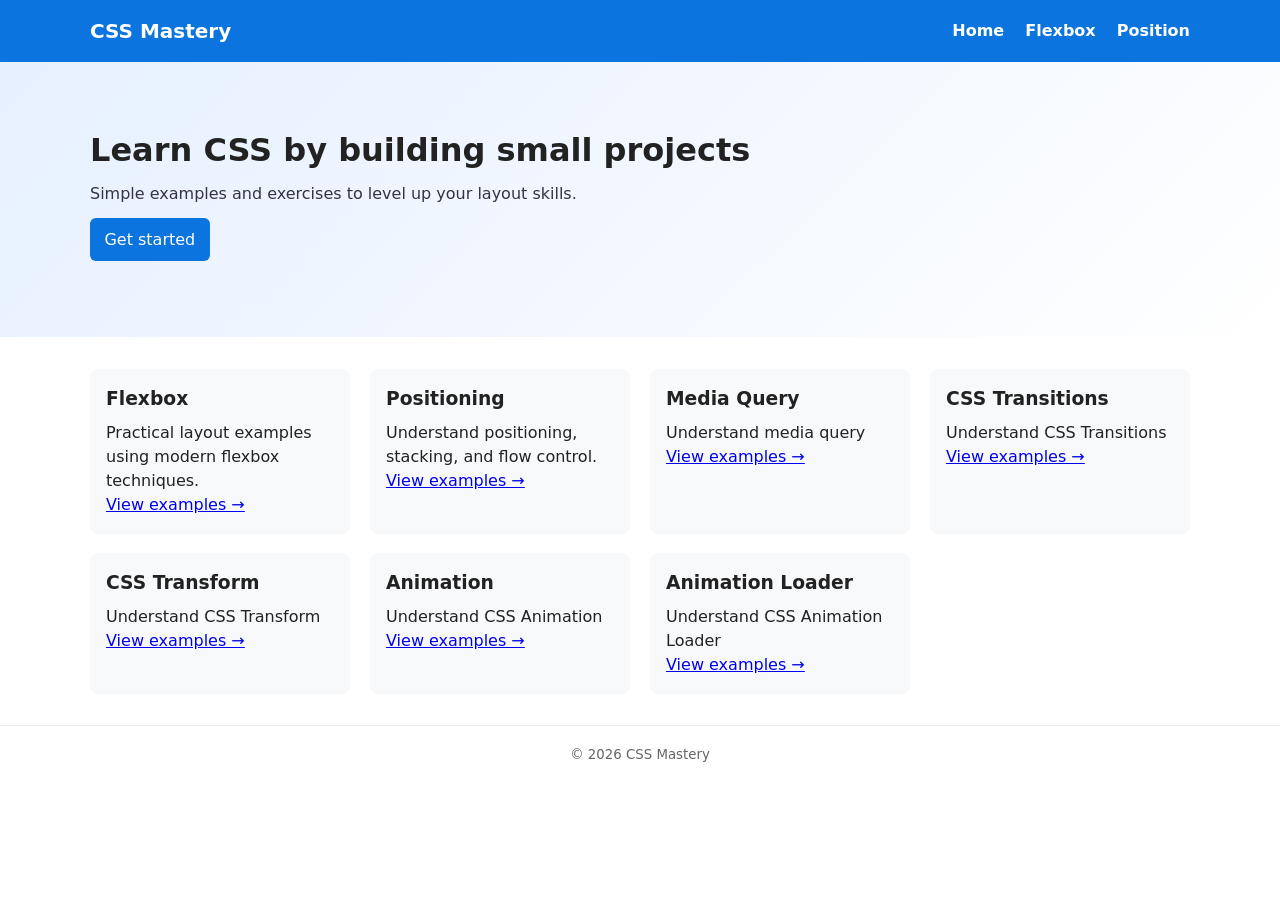
<file: index.html>
<!doctype html>
<html lang="en">

<head>
  <meta charset="utf-8" />
  <meta name="viewport" content="width=device-width, initial-scale=1" />
  <title>CSS Mastery — Home</title>
  <link rel="stylesheet" href="style.css" />
</head>

<body>
  <header class="site-header">
    <div class="container">
      <h1 class="logo">CSS Mastery</h1>
      <nav class="main-nav">
        <a href="#">Home</a>
        <a href="/flexbox/index.html">Flexbox</a>
        <a href="/position/index.html">Position</a>
      </nav>
    </div>
  </header>

  <main>
    <section class="hero">
      <div class="container">
        <h2>Learn CSS by building small projects</h2>
        <p>Simple examples and exercises to level up your layout skills.</p>
        <p><a class="btn" href="#get-started">Get started</a></p>
      </div>
    </section>

    <section id="get-started" class="features container">
      <article>
        <h3>Flexbox</h3>
        <p>Practical layout examples using modern flexbox techniques.</p>
        <p><a href="/flexbox/index.html">View examples →</a></p>
      </article>

      <article>
        <h3>Positioning</h3>
        <p>Understand positioning, stacking, and flow control.</p>
        <p><a href="/position/index.html">View examples →</a></p>
      </article>

      <article>
        <h3>Media Query</h3>
        <p>Understand media query</p>
        <p><a href="/media-query/index.html">View examples →</a></p>
      </article>

      <article>
        <h3>CSS Transitions</h3>
        <p>Understand CSS Transitions</p>
        <p><a href="/transitions/index.html">View examples →</a></p>
      </article>

      <article>
        <h3>CSS Transform</h3>
        <p>Understand CSS Transform</p>
        <p><a href="/transform/index.html">View examples →</a></p>
      </article>

      <article>
        <h3>Animation</h3>
        <p>Understand CSS Animation</p>
        <p><a href="/animation/index.html">View examples →</a></p>
      </article>

      <article>
        <h3>Animation Loader</h3>
        <p>Understand CSS Animation Loader</p>
        <p><a href="/animation-loader/index.html">View examples →</a></p>
      </article>
    </section>
    </section>
  </main>

  <footer class="site-footer">
    <div class="container">
      <small>© 2026 CSS Mastery</small>
    </div>
  </footer>
</body>

</html>
</file>
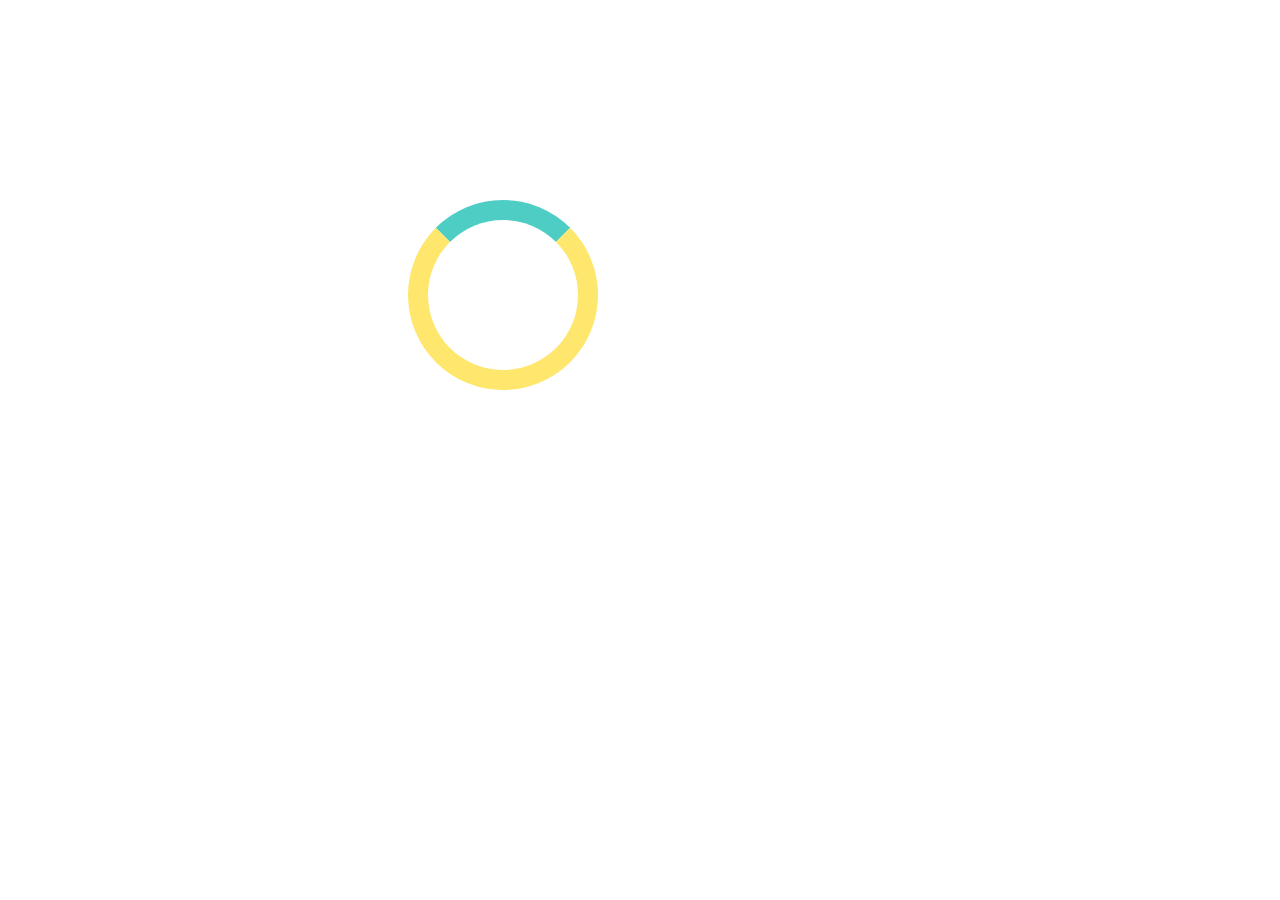
<file: animation-loader/index.html>
<!doctype html>
<html lang="en">
  <head>
    <meta charset="UTF-8" />
    <meta name="viewport" content="width=device-width, initial-scale=1.0" />
    <title>CSS Animation</title>
    <link rel="stylesheet" , href="style.css" />
  </head>

  <body>
    <div id="outer-div"></div>
  </body>
</html>
</file>
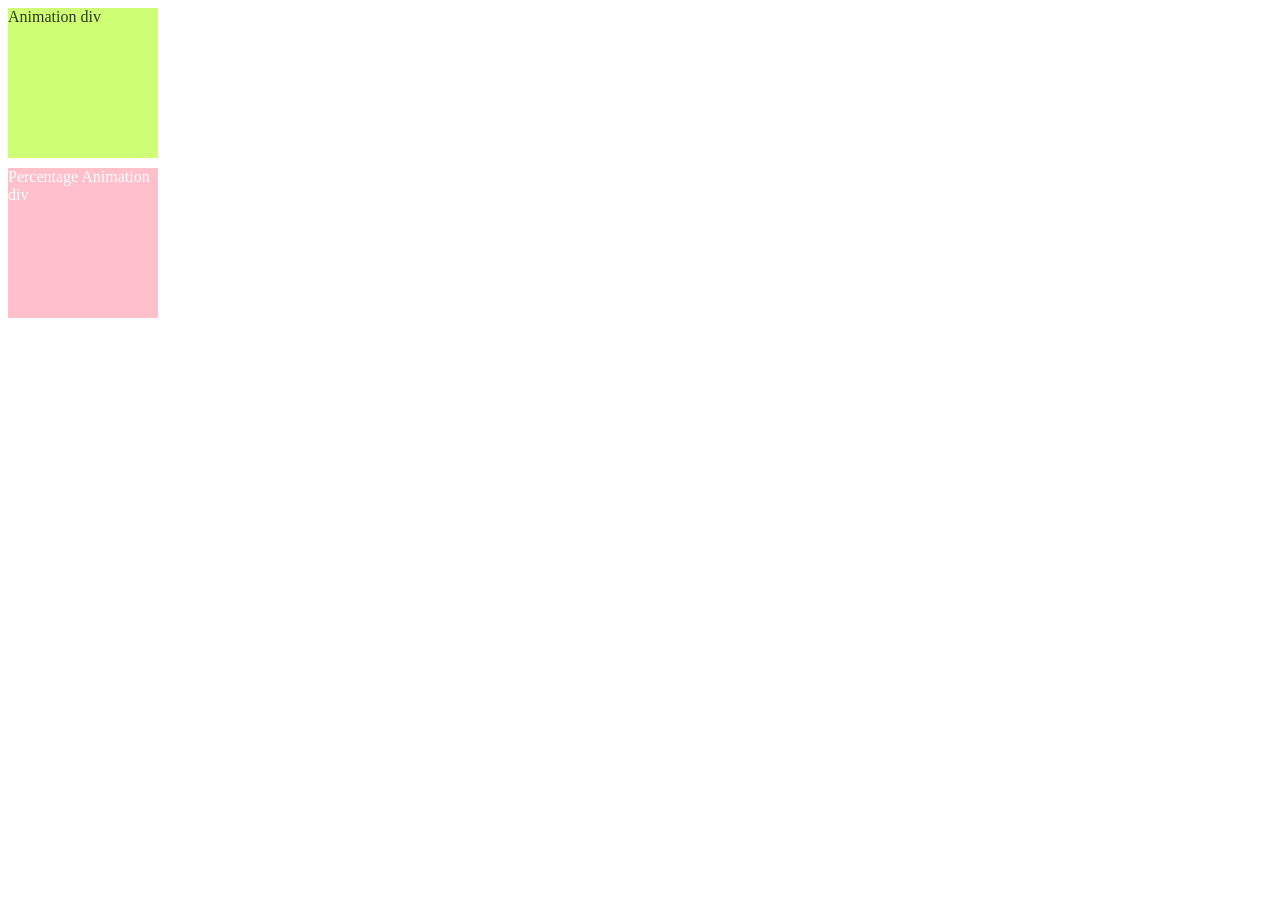
<file: animation/index.html>
<!DOCTYPE html>
<html lang="en">

<head>
    <meta charset="UTF-8">
    <meta name="viewport" content="width=device-width, initial-scale=1.0">
    <title>CSS Animation</title>
    <link rel="stylesheet" , href="style.css">
</head>

<body>
    <div id="animation-div">Animation div</div>
    <div id="percent-animation-div">Percentage Animation div</div>
</body>

</html>
</file>
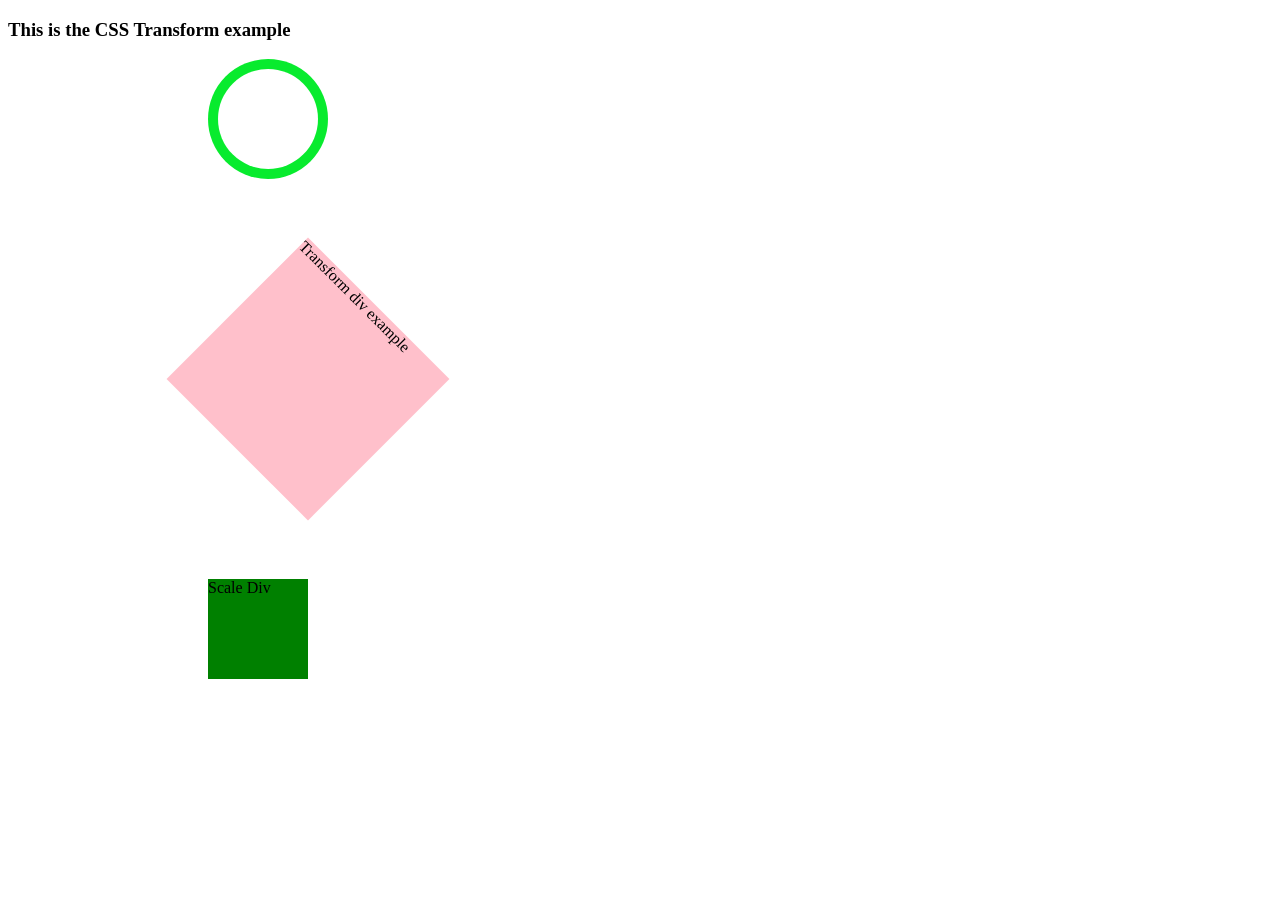
<file: transform/index.html>
<!doctype html>
<html lang="en">
  <head>
    <meta charset="UTF-8" />
    <meta name="viewport" content="width=device-width, initial-scale=1.0" />
    <title>CSS Transform</title>
    <link rel="stylesheet" href="style.css" />
  </head>
  <body>
    <h3>This is the CSS Transform example</h3>
    <div id="outer-circle">
      <div id="inner-circle"></div>
    </div>
    <div id="transform-div">Transform div example</div>
    <div id="transform-scale">Scale Div</div>
  </body>
</html>
</file>
<file: style.css>
/* Basic reset */
* {
    box-sizing: border-box;
    margin: 0;
    padding: 0;
}

html,
body {
    height: 100%;
}

body {
    font-family: system-ui, -apple-system, 'Segoe UI', Roboto, 'Helvetica Neue', Arial;
    line-height: 1.5;
    color: #222;
}

.container {
    width: min(1100px, 92%);
    margin: 0 auto;
}

.site-header {
    background: #0b74de;
    color: #fff;
}

.site-header .container {
    display: flex;
    align-items: center;
    justify-content: space-between;
    padding: 1rem 0;
}

.logo {
    font-size: 1.25rem;
    font-weight: 700;
}

.main-nav a {
    color: #fff;
    text-decoration: none;
    margin-left: 1rem;
    font-weight: 600;
}

.hero {
    background: linear-gradient(135deg, #e6f0ff 0%, #ffffff 100%);
    padding: 4rem 0;
}

.hero h2 {
    font-size: 2rem;
    margin-bottom: .5rem;
}

.hero p {
    margin-bottom: .75rem;
    color: #334;
}

.btn {
    display: inline-block;
    background: #0b74de;
    color: #fff;
    padding: .6rem .9rem;
    border-radius: 6px;
    text-decoration: none;
}

.features {
    display: grid;
    grid-template-columns: repeat(auto-fit, minmax(220px, 1fr));
    gap: 1.25rem;
    padding: 2rem 0;
}

.features article {
    background: #f8f9fb;
    padding: 1rem;
    border-radius: 8px;
    box-shadow: 0 1px 0 rgba(0, 0, 0, 0.03);
}

.features h3 {
    margin-bottom: .5rem;
}

.site-footer {
    border-top: 1px solid #eee;
    padding: 1rem 0;
    text-align: center;
    color: #666;
    background: #fff;
}

@media (max-width:520px) {
    .hero {
        padding: 2.5rem 0;
    }

    .hero h2 {
        font-size: 1.5rem;
    }

    .main-nav a {
        margin-left: .6rem;
        font-size: .95rem;
    }
}

/* Small utility */
.sr-only {
    position: absolute;
    width: 1px;
    height: 1px;
    padding: 0;
    margin: -1px;
    overflow: hidden;
    clip: rect(0, 0, 0, 0);
    white-space: nowrap;
    border: 0
}
</file>
<file: animation-loader/style.css>
#outer-div {
  width: 150px;
  height: 150px;
  margin: 200px 400px;
  background-color: white;
  border-radius: 50%;
  border: 20px solid #ffe66d;
  border-top: 20px solid #4ecdc4;
  display: flex;
  justify-content: center;
  align-items: center;
  /* animation-name: loader-animation;
  animation-duration: 3s;
  animation-iteration-count: infinite;
  animation-timing-function: ease-in; */
  animation: loader-animation 1.5s ease-in-out 0.5s infinite normal;
}

@keyframes loader-animation {
  from {
    transform: rotate(0deg);
  }
  to {
    transform: rotate(360deg);
  }
}
</file>
<file: animation/style.css>
#animation-div {
  position: relative;
  height: 150px;
  width: 150px;
  background-color: #cfff74;
  color: #2f3a1d;
  animation-name: div-animation;
  animation-duration: 2s;
  animation-timing-function: linear;
  animation-delay: 0s;
  animation-iteration-count: infinite;
  animation-direction: alternate;
}

#percent-animation-div {
  position: relative;
  height: 150px;
  width: 150px;
  background-color: pink;
  color: #fff;
  margin-top: 10px;
  animation-name: div-animation-percentage;
  animation-duration: 2s;
  animation-timing-function: linear;
  animation-delay: 0s;
  animation-iteration-count: infinite;
  animation-direction: alternate;
}

@keyframes div-animation {
  from {
    left: 0px;
  }

  to {
    left: 200px;
    background-color: pink;
    color: white;
  }
}

@keyframes div-animation-percentage {
  0% {
    background-color: pink;
    left : 0px
  }
  25% {
    background-color: blue;
    left : 250px
  }
  50% {
    background-color: rgb(5, 190, 23);
    left : 500px
  }
  100% {
    background-color: red;
    left : 1000px
  }
}
</file>
<file: transform/style.css>
#transform-div {
  height: 200px;
  width: 200px;
  background-color: pink;
  margin-left: 200px;
  margin-top: 100px;
  transform: rotate(45deg);
  /* transform: rotateX(80deg); */
  /* transform: rotateY(70deg); */

  /* transform: scale(2); */
  /* transform: scaleX(2); */
  /* transform: scaleY(2); */

  /* transform: scale(3, 1); on x axis 3x and on y axis same */

}

#outer-circle {
  width: 120px;
  height: 120px;
  margin-left: 200px;
  background-color: rgb(8, 235, 46);
  display: flex;
  justify-content: center;
  align-items: center;
  border-radius: 50%;
}

#inner-circle {
  width: 100px;
  height: 100px;
  background-color: white;
  border-radius: 50%;
}

#transform-div:hover {
  transform: translate(100px);
}

#transform-scale {
  height: 100px;
  width: 100px;
  background-color: green;
  margin-left: 200px;
  margin-top: 100px;
}

#transform-scale:hover {
  background-color: cyan;
  transition: all 1.5s ease-in;
  /* transform: scale(2); */
  /* transform: scaleX(2); */
  /* transform: scaleY(2); */
  transform: scale(1.2, 1.3);
}
</file>
